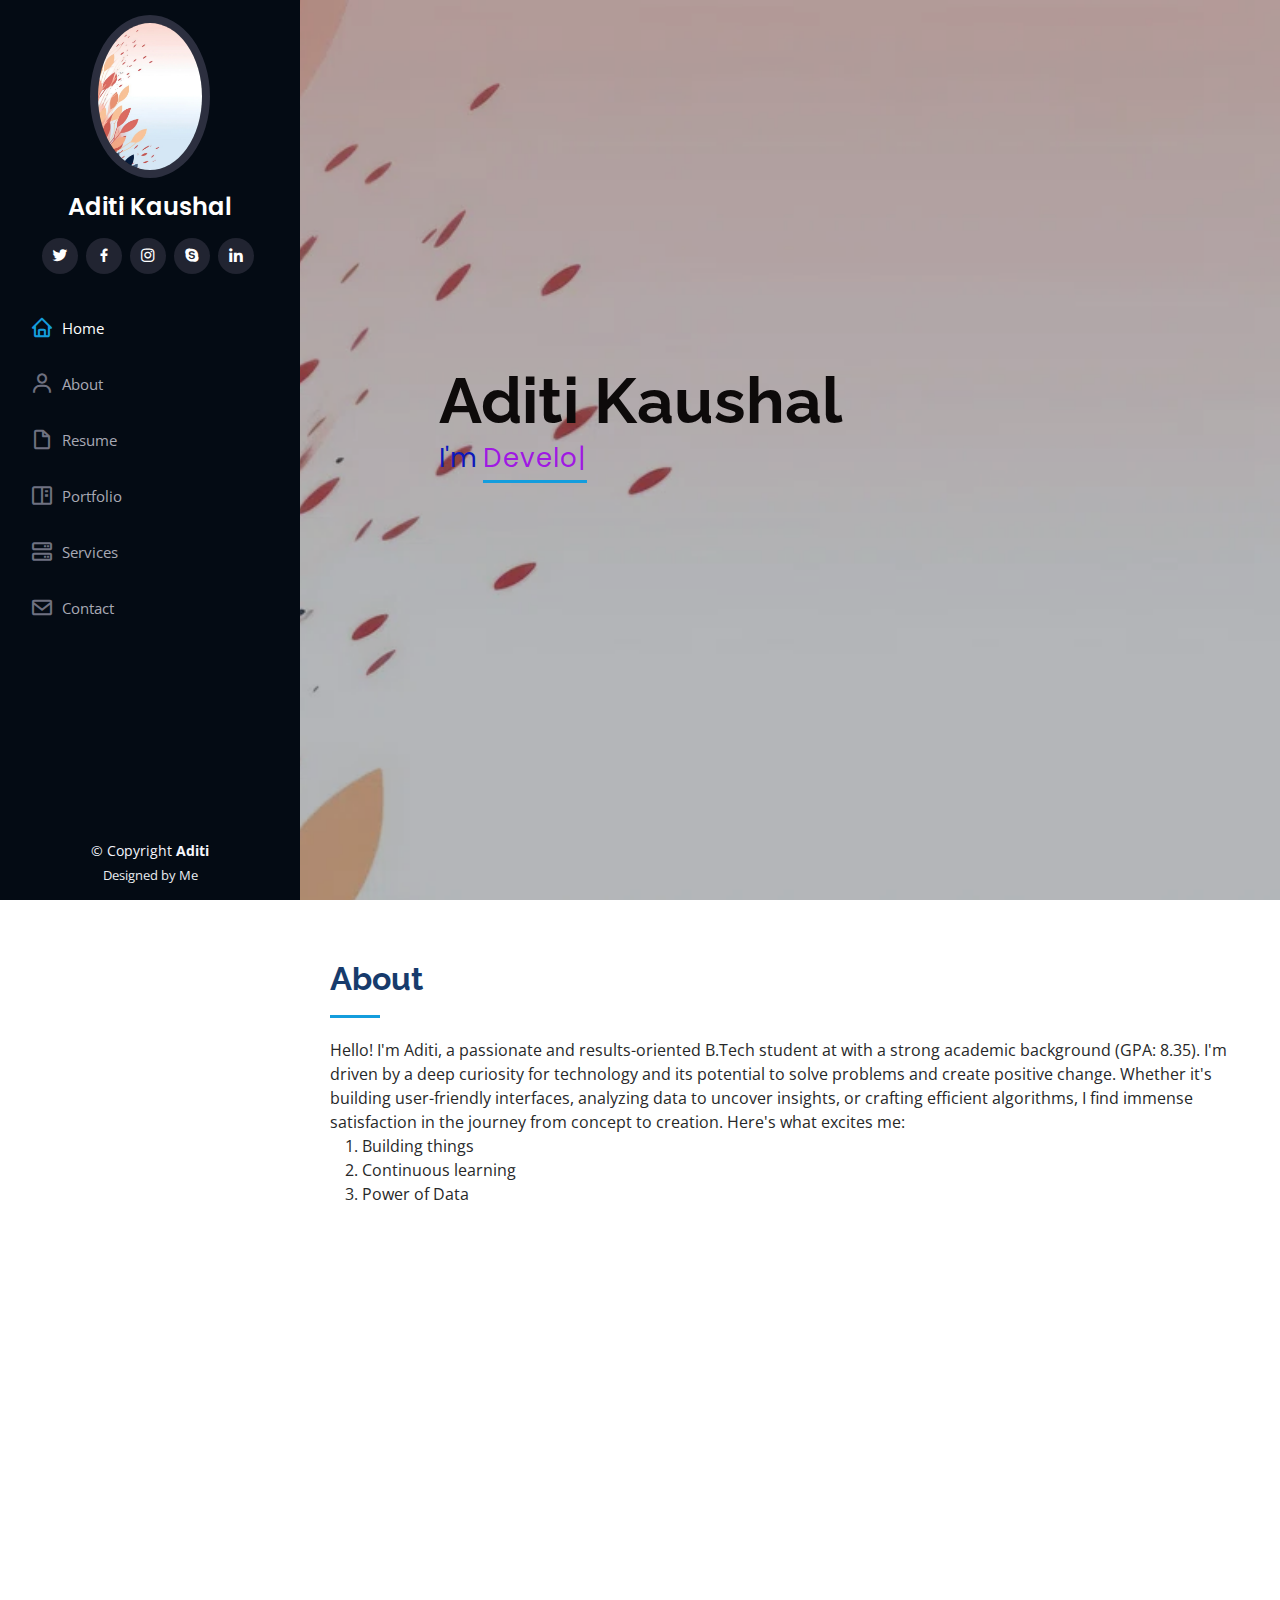
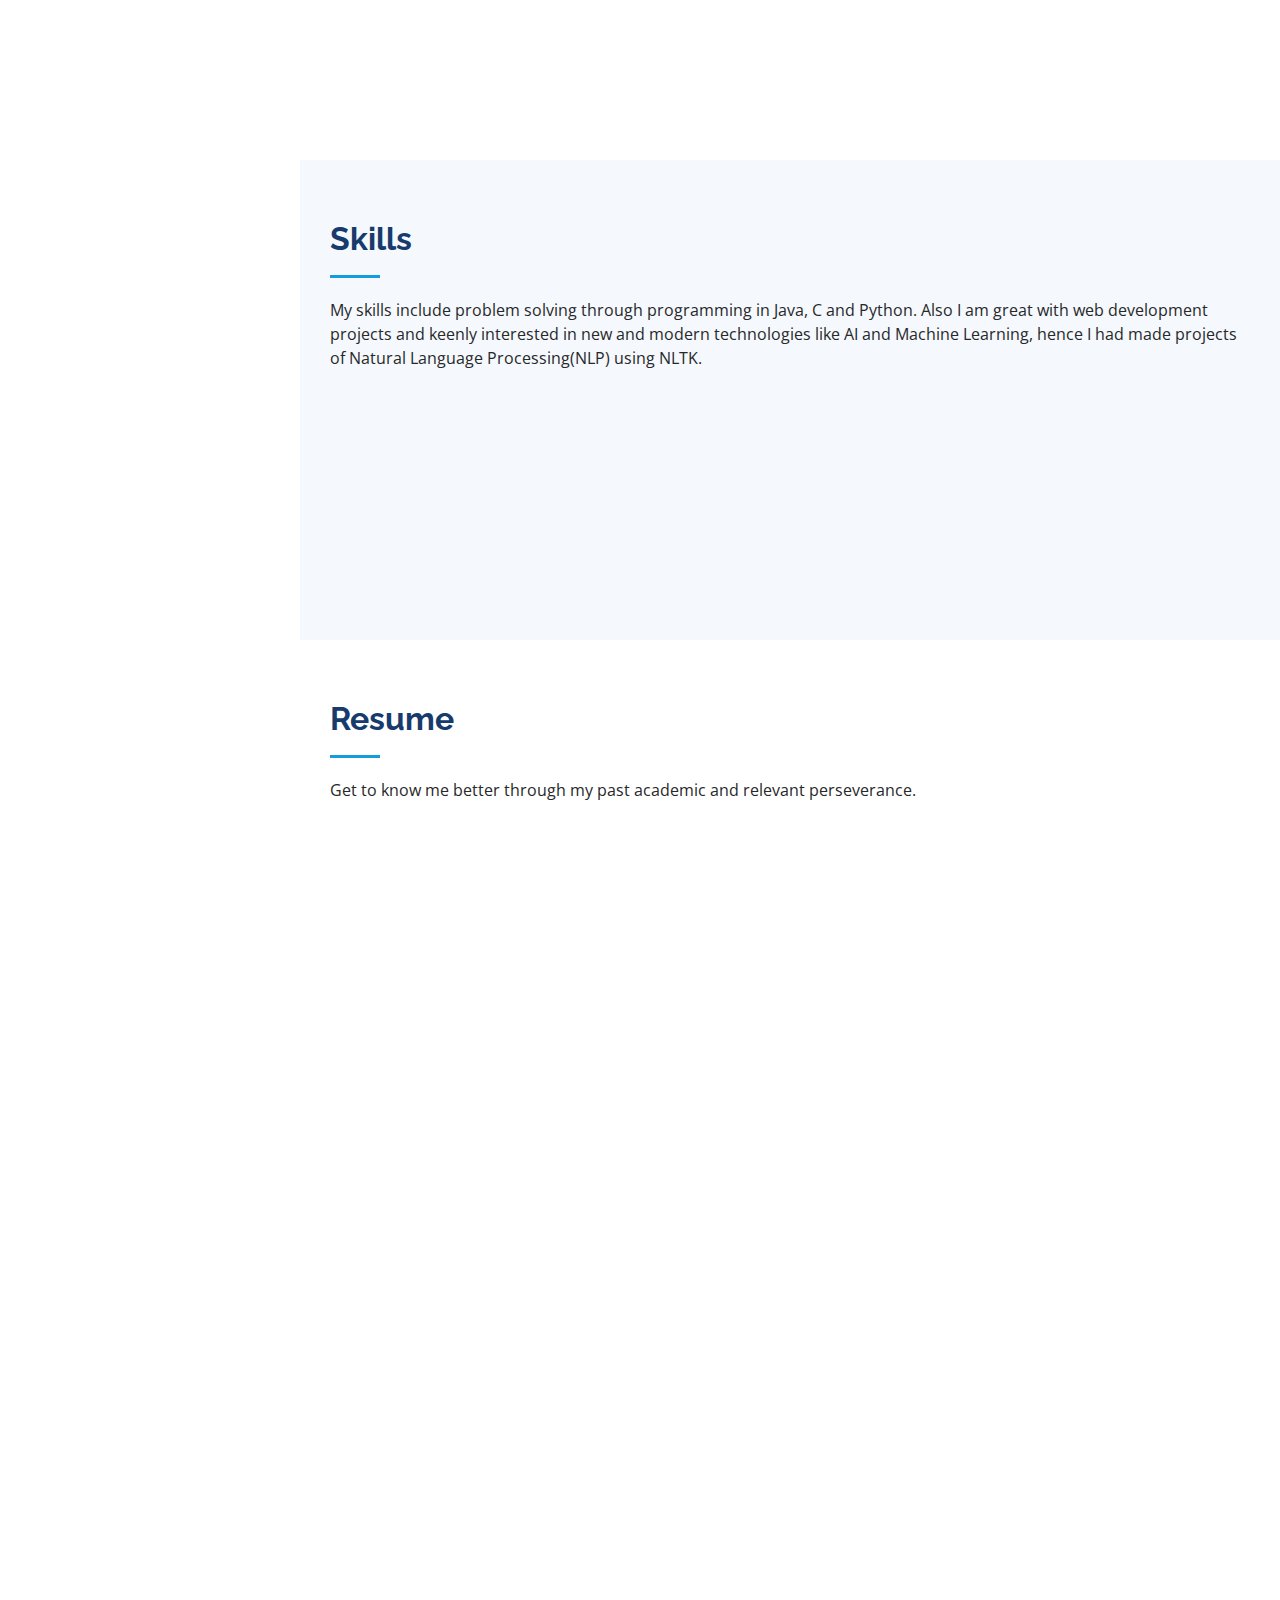
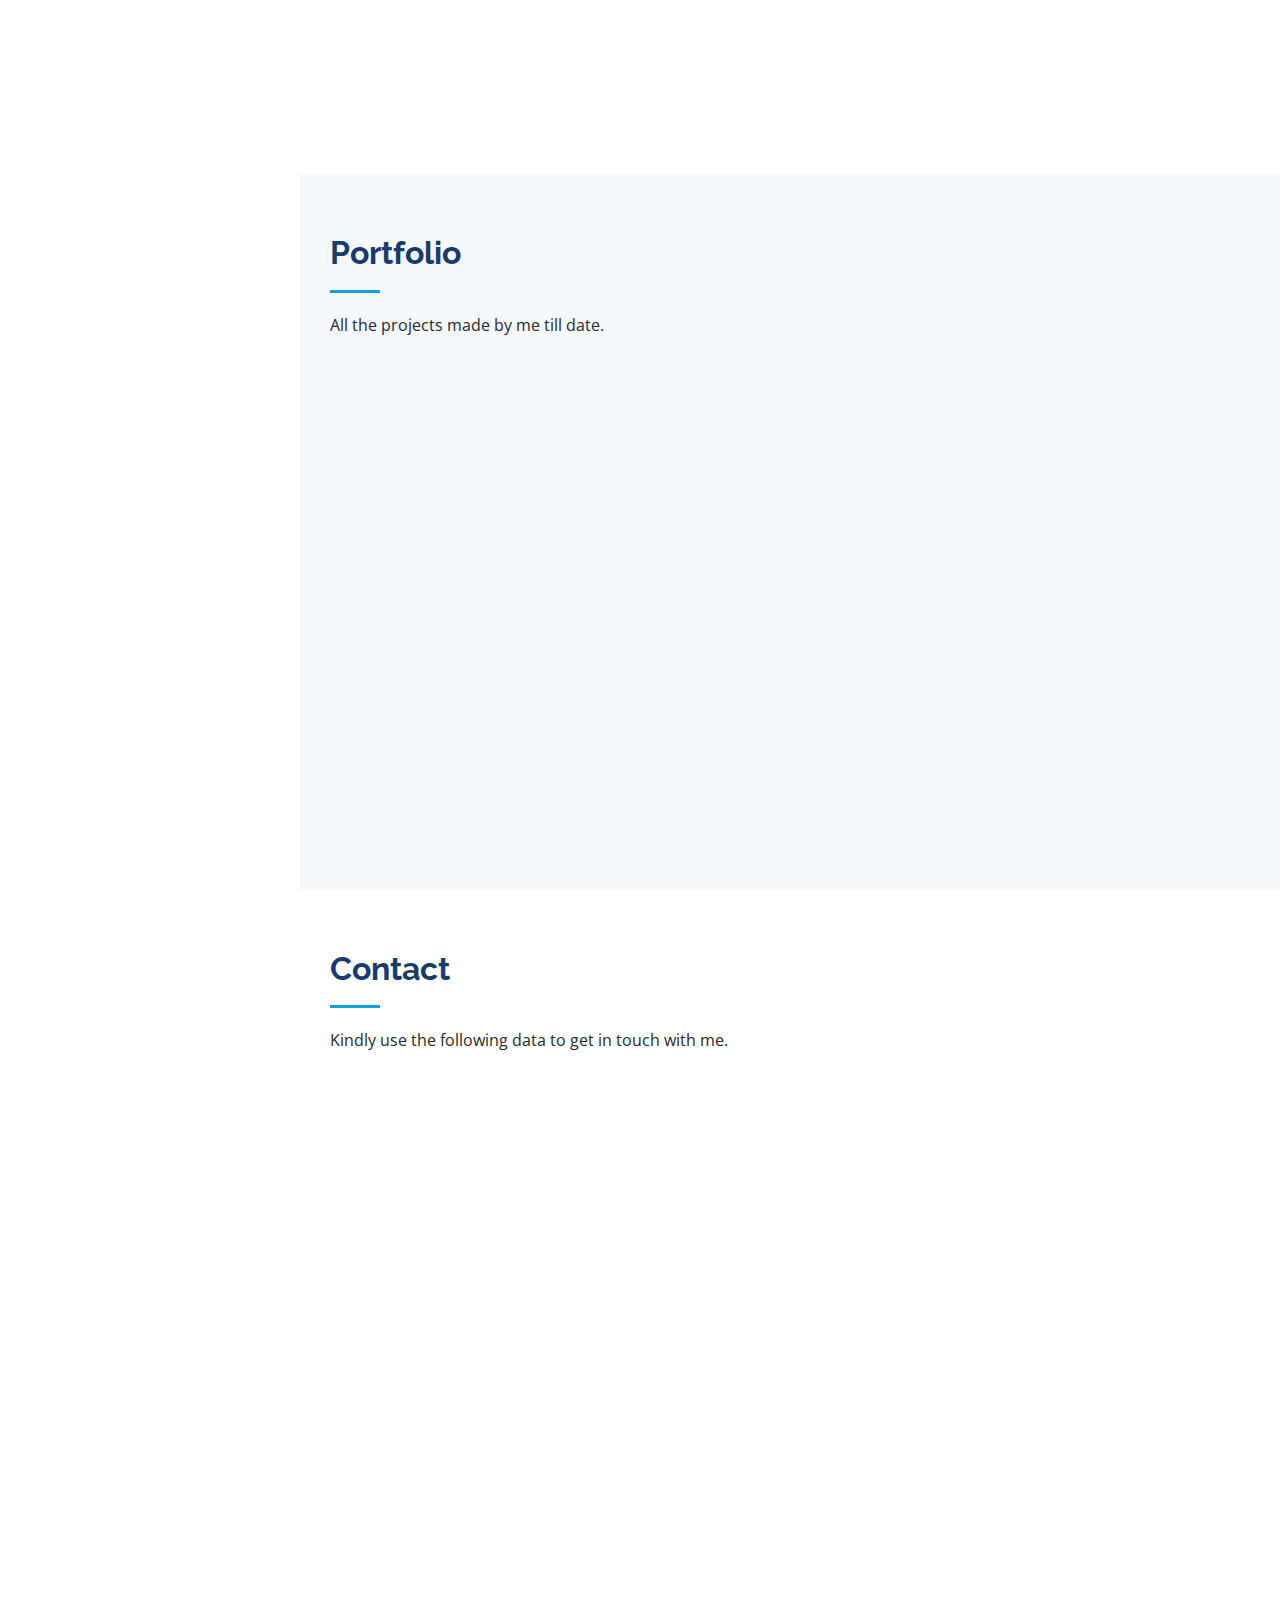
<file: index.html>
<!DOCTYPE html>
<html lang="en">

<head>
  <meta charset="utf-8">
  <meta content="width=device-width, initial-scale=1.0" name="viewport">

  <title>iPortfolio Bootstrap Template - Index</title>
  <meta content="" name="description">
  <meta content="" name="keywords">

  <!-- Favicons -->
  <link href="assets/img/favicon.png" rel="icon">
  <link href="assets/img/apple-touch-icon.png" rel="apple-touch-icon">

  <!-- Google Fonts -->
  <link href="https://fonts.googleapis.com/css?family=Open+Sans:300,300i,400,400i,600,600i,700,700i|Raleway:300,300i,400,400i,500,500i,600,600i,700,700i|Poppins:300,300i,400,400i,500,500i,600,600i,700,700i" rel="stylesheet">

  <!-- Vendor CSS Files -->
  <link href="assets/vendor/aos/aos.css" rel="stylesheet">
  <link href="assets/vendor/bootstrap/css/bootstrap.min.css" rel="stylesheet">
  <link href="assets/vendor/bootstrap-icons/bootstrap-icons.css" rel="stylesheet">
  <link href="assets/vendor/boxicons/css/boxicons.min.css" rel="stylesheet">
  <link href="assets/vendor/glightbox/css/glightbox.min.css" rel="stylesheet">
  <link href="assets/vendor/swiper/swiper-bundle.min.css" rel="stylesheet">

  <!-- Template Main CSS File -->
  <link href="assets/css/style.css" rel="stylesheet">

  
</head>

<body>

  <!-- ======= Mobile nav toggle button ======= -->
  <i class="bi bi-list mobile-nav-toggle d-xl-none"></i>

  <!-- ======= Header ======= -->
  <header id="header">
    <div class="d-flex flex-column">

      <div class="profile">
        <img src="assets/img/background.webp" alt="" class="img-fluid rounded-circle">
        <h1 class="text-light"><a href="index.html">Aditi Kaushal</a></h1>
        <div class="social-links mt-3 text-center">
          <a href="#" class="twitter"><i class="bx bxl-twitter"></i></a>
          <a href="#" class="facebook"><i class="bx bxl-facebook"></i></a>
          <a href="#" class="instagram"><i class="bx bxl-instagram"></i></a>
          <a href="#" class="google-plus"><i class="bx bxl-skype"></i></a>
          <a href="https://linkedin.com/aditi-kaushal" class="linkedin"><i class="bx bxl-linkedin"></i></a>
        </div>
      </div>

      <nav id="navbar" class="nav-menu navbar">
        <ul>
          <li><a href="#hero" class="nav-link scrollto active"><i class="bx bx-home"></i> <span>Home</span></a></li>
          <li><a href="#about" class="nav-link scrollto"><i class="bx bx-user"></i> <span>About</span></a></li>
          <li><a href="#resume" class="nav-link scrollto"><i class="bx bx-file-blank"></i> <span>Resume</span></a></li>
          <li><a href="#portfolio" class="nav-link scrollto"><i class="bx bx-book-content"></i> <span>Portfolio</span></a></li>
          <li><a href="#services" class="nav-link scrollto"><i class="bx bx-server"></i> <span>Services</span></a></li>
          <li><a href="#contact" class="nav-link scrollto"><i class="bx bx-envelope"></i> <span>Contact</span></a></li>
        </ul>
      </nav><!-- .nav-menu -->
    </div>
  </header><!-- End Header -->

  <!-- ======= Hero Section ======= -->
  <section id="hero" class="d-flex flex-column justify-content-center align-items-center">
    <div class="hero-container" data-aos="fade-in">
      <h1>Aditi Kaushal</h1>
      <p>I'm <span class="typed" data-typed-items="Developer, Designer, Freelancer, Content Writer"></span></p>
    </div>
  </section><!-- End Hero -->

  <main id="main">

    <!-- ======= About Section ======= -->
    <section id="about" class="about">
      <div class="container">

        <div class="section-title">
          <h2>About</h2>
          <p>Hello! I'm Aditi, a passionate and results-oriented B.Tech student at with a strong academic background (GPA: 8.35).

            I'm driven by a deep curiosity for technology and its potential to solve problems and create positive change. Whether it's building user-friendly interfaces, analyzing data to uncover insights, or crafting efficient algorithms, I find immense satisfaction in the journey from concept to creation.
            
            Here's what excites me:
            <ol>
              <li>Building things</li>
              <li>Continuous learning </li>
              <li>Power of Data</li>
            </ol>
            </p>
        </div>

        <div class="row">
          <div class="col-lg-4" data-aos="fade-right">
            
          </div>
          <div class="col-lg-8 pt-4 pt-lg-0 content" data-aos="fade-left">
            <h3>Software Developer.</h3>
            <p class="fst-italic">
              I am an enthusiatic student beamed with curiosity of learning more and more technologies everyday.
            </p>
            <div class="row">
              <div class="col-lg-6">
                <ul>
                  <li><i class="bi bi-chevron-right"></i> <strong>Birthday:</strong> <span>1 May 2002</span></li>
                  <li><i class="bi bi-chevron-right"></i> <strong>Github:</strong> <span>https://github.com/4DITI072</span></li>
                  <li><i class="bi bi-chevron-right"></i> <strong>Phone:</strong> <span>+91 8318910718</span></li>
                  <li><i class="bi bi-chevron-right"></i> <strong>City:</strong> <span>Noida, India</span></li>
                </ul>
              </div>
              <div class="col-lg-6">
                <ul>
                  <li><i class="bi bi-chevron-right"></i> <strong>Age:</strong> <span>22</span></li>
                  <li><i class="bi bi-chevron-right"></i> <strong>Degree:</strong> <span>Btech in CSE - Artificial Intelligence & Data Science</span></li>
                  <li><i class="bi bi-chevron-right"></i> <strong>Email:</strong> <span>aditikaushal06@gmail.com</span></li>
                  <li><i class="bi bi-chevron-right"></i> <strong>Freelance:</strong> <span>Available</span></li>
                </ul>
              </div>
            </div>
            <p>
              I have made many projects and almost each of them are deployed on GitHub, especially relating to web development. Some of those include : Spotify Clone, Github Explorer(REST API), Quizzit, Games, etc. Also I had created a sentiment analyser using Python and NLP, NLTK. My one of the oldest projects is a Quiz based on Java language, as Java being my first language.
            </p>
          </div>
        </div>

      </div>
    </section><!-- End About Section -->

    <!-- ======= Facts Section ======= 
    <section id="facts" class="facts">
      <div class="container">

        <div class="section-title">
          <h2>Facts</h2>
          <p>Magnam dolores commodi suscipit. Necessitatibus eius consequatur ex aliquid fuga eum quidem. Sit sint consectetur velit. Quisquam quos quisquam cupiditate. Et nemo qui impedit suscipit alias ea. Quia fugiat sit in iste officiis commodi quidem hic quas.</p>
        </div>

        <div class="row no-gutters">

          <div class="col-lg-3 col-md-6 d-md-flex align-items-md-stretch" data-aos="fade-up">
            <div class="count-box">
              <i class="bi bi-emoji-smile"></i>
              <span data-purecounter-start="0" data-purecounter-end="232" data-purecounter-duration="1" class="purecounter"></span>
              <p><strong>Happy Clients</strong> consequuntur quae</p>
            </div>
          </div>

          <div class="col-lg-3 col-md-6 d-md-flex align-items-md-stretch" data-aos="fade-up" data-aos-delay="100">
            <div class="count-box">
              <i class="bi bi-journal-richtext"></i>
              <span data-purecounter-start="0" data-purecounter-end="521" data-purecounter-duration="1" class="purecounter"></span>
              <p><strong>Projects</strong> adipisci atque cum quia aut</p>
            </div>
          </div>

          <div class="col-lg-3 col-md-6 d-md-flex align-items-md-stretch" data-aos="fade-up" data-aos-delay="200">
            <div class="count-box">
              <i class="bi bi-headset"></i>
              <span data-purecounter-start="0" data-purecounter-end="1453" data-purecounter-duration="1" class="purecounter"></span>
              <p><strong>Hours Of Support</strong> aut commodi quaerat</p>
            </div>
          </div>

          <div class="col-lg-3 col-md-6 d-md-flex align-items-md-stretch" data-aos="fade-up" data-aos-delay="300">
            <div class="count-box">
              <i class="bi bi-people"></i>
              <span data-purecounter-start="0" data-purecounter-end="32" data-purecounter-duration="1" class="purecounter"></span>
              <p><strong>Hard Workers</strong> rerum asperiores dolor</p>
            </div>
          </div>

        </div>

      </div>
    </section> End Facts Section
  -->

    <!-- ======= Skills Section ======= -->
    <section id="skills" class="skills section-bg">
      <div class="container">

        <div class="section-title">
          <h2>Skills</h2>
          <p>My skills include problem solving through programming in Java, C and Python. Also I am great with web development projects and keenly interested in new and modern technologies like AI and Machine Learning, hence I had made projects of Natural Language Processing(NLP) using NLTK.</p>
        </div>

        <div class="row skills-content">

          <div class="col-lg-6" data-aos="fade-up">

            <div class="progress">
              <span class="skill">HTML <i class="val">100%</i></span>
              <div class="progress-bar-wrap">
                <div class="progress-bar" role="progressbar" aria-valuenow="100" aria-valuemin="0" aria-valuemax="100"></div>
              </div>
            </div>

            <div class="progress">
              <span class="skill">CSS <i class="val">90%</i></span>
              <div class="progress-bar-wrap">
                <div class="progress-bar" role="progressbar" aria-valuenow="90" aria-valuemin="0" aria-valuemax="100"></div>
              </div>
            </div>

            <div class="progress">
              <span class="skill">Python <i class="val">75%</i></span>
              <div class="progress-bar-wrap">
                <div class="progress-bar" role="progressbar" aria-valuenow="75" aria-valuemin="0" aria-valuemax="100"></div>
              </div>
            </div>

          </div>

          <div class="col-lg-6" data-aos="fade-up" data-aos-delay="100">

            <div class="progress">
              <span class="skill">Java <i class="val">80%</i></span>
              <div class="progress-bar-wrap">
                <div class="progress-bar" role="progressbar" aria-valuenow="80" aria-valuemin="0" aria-valuemax="100"></div>
              </div>
            </div>

            <div class="progress">
              <span class="skill">C <i class="val">90%</i></span>
              <div class="progress-bar-wrap">
                <div class="progress-bar" role="progressbar" aria-valuenow="90" aria-valuemin="0" aria-valuemax="100"></div>
              </div>
            </div>

            <div class="progress">
              <span class="skill">JavaScript <i class="val">55%</i></span>
              <div class="progress-bar-wrap">
                <div class="progress-bar" role="progressbar" aria-valuenow="55" aria-valuemin="0" aria-valuemax="100"></div>
              </div>
            </div>

          </div>

        </div>

      </div>
    </section><!-- End Skills Section -->

    <!-- ======= Resume Section ======= -->
    <section id="resume" class="resume">
      <div class="container">

        <div class="section-title">
          <h2>Resume</h2>
          <p>Get to know me better through my past academic and relevant perseverance.</p>
        </div>

        <div class="row">
          <div class="col-lg-6" data-aos="fade-up">
            <h3 class="resume-title">Sumary</h3>
            <div class="resume-item pb-0">
              <h4>Aditi Kaushal</h4>
              <p><em>Innovative and deadline-driven Developer, designing and developing user-centered softwares from initial concept to final, polished deliverable.</em></p>
              <ul>
                <li>Noida, Uttar Pradesh, India</li>
                <li>+91 8318910718</li>
                <li>aditikaushal06@gmail.com</li>
              </ul>
            </div>

            <h3 class="resume-title">Education</h3>
            <div class="resume-item">
              <h4>Bachelor of Technology</h4>
              <h5>2021 - 2025</h5>
              <p><em>Galgotias College of Engineering and Technology </em></p>
              <p>Currently I am in my pre-final year of Btech in CSE-Artificial Intellingence and Data Science, with an aggregate of 8.48 untill 5th semester.</p>
            </div>
            <div class="resume-item">
              <h4>Class 12th - ISC Board</h4>
              <h5>2019 - 2020</h5>
              <p><em>St. Dominic Savio English Medium School.</em></p>
              <p>From Maths Stream, with 88.2 percentage.</p>
            </div>
            <div class="resume-item">
              <h4>Class 10th - ICSE Board</h4>
              <h5>2017 - 2018</h5>
              <p><em>St. Dominic Savio English Medium School.</em></p>
              <p>With an excellent performance of 91.67 percentage.</p>
            </div>
          </div>

          <!--
          <div class="col-lg-6" data-aos="fade-up" data-aos-delay="100">
            <h3 class="resume-title">Professional Experience</h3>
            <div class="resume-item">
              <h4>Senior graphic design specialist</h4>
              <h5>2019 - Present</h5>
              <p><em>Experion, New York, NY </em></p>
              <ul>
                <li>Lead in the design, development, and implementation of the graphic, layout, and production communication materials</li>
                <li>Delegate tasks to the 7 members of the design team and provide counsel on all aspects of the project. </li>
                <li>Supervise the assessment of all graphic materials in order to ensure quality and accuracy of the design</li>
                <li>Oversee the efficient use of production project budgets ranging from $2,000 - $25,000</li>
              </ul>
            </div>
            <div class="resume-item">
              <h4>Graphic design specialist</h4>
              <h5>2017 - 2018</h5>
              <p><em>Stepping Stone Advertising, New York, NY</em></p>
              <ul>
                <li>Developed numerous marketing programs (logos, brochures,infographics, presentations, and advertisements).</li>
                <li>Managed up to 5 projects or tasks at a given time while under pressure</li>
                <li>Recommended and consulted with clients on the most appropriate graphic design</li>
                <li>Created 4+ design presentations and proposals a month for clients and account managers</li>
              </ul>
            </div>
          </div>
        -->
        </div>

      </div>
    </section><!-- End Resume Section -->

    <!-- ======= Portfolio Section ======= -->
    <section id="portfolio" class="portfolio section-bg">
      <div class="container">

        <div class="section-title">
          <h2>Portfolio</h2>
          <p>All the projects made by me till date.</p>
        </div>

        <div class="row" data-aos="fade-up">
          <div class="col-lg-12 d-flex justify-content-center">
            <ul id="portfolio-flters">
              <li data-filter="*" class="filter-active">All</li>
              <li data-filter=".filter-app">Web Dev</li>
              <li data-filter=".filter-card">Python and Java</li>
              <li data-filter=".filter-web">App - iOS</li>
            </ul>
          </div>
        </div>

        <div class="row portfolio-container" data-aos="fade-up" data-aos-delay="100">

          <div class="col-lg-4 col-md-6 portfolio-item filter-app">
            <div class="portfolio-wrap">
              <img src="assets/img/Screenshot (13).png" class="img-fluid" alt="">
              <div class="portfolio-links">
                <a href="assets/img/Screenshot (11).png" data-gallery="portfolioGallery" class="portfolio-lightbox" title="App 1"><i class="bx bx-plus"></i></a>
                <a href="portfolio-details.html" title="More Details"><i class="bx bx-link"></i></a>
              </div>
            </div>
          </div>

          <div class="col-lg-4 col-md-6 portfolio-item filter-web">
            <div class="portfolio-wrap">
              <img src="assets/img/Screenshot (12).png" class="img-fluid" alt="">
              <div class="portfolio-links">
                <a href="assets/img/Screenshot (9).png" data-gallery="portfolioGallery" class="portfolio-lightbox" title="Web 3"><i class="bx bx-plus"></i></a>
                <a href="portfolio-details.html" title="More Details"><i class="bx bx-link"></i></a>
              </div>
            </div>
          </div>

          <div class="col-lg-4 col-md-6 portfolio-item filter-app">
            <div class="portfolio-wrap">
              <img src="assets/img/Screenshot (11).png" class="img-fluid" alt="">
              <div class="portfolio-links">
                <a href="assets/img/Screenshot (9).png" data-gallery="portfolioGallery" class="portfolio-lightbox" title="App 2"><i class="bx bx-plus"></i></a>
                <a href="portfolio-details.html" title="More Details"><i class="bx bx-link"></i></a>
              </div>
            </div>
          </div>

          

          <div class="col-lg-4 col-md-6 portfolio-item filter-card">
            <div class="portfolio-wrap">
              <img src="assets/img/Screenshot (9).png" class="img-fluid" alt="">
              <div class="portfolio-links">
                <a href="assets/img/Screenshot (9).png" data-gallery="portfolioGallery" class="portfolio-lightbox" title="Card 1"><i class="bx bx-plus"></i></a>
                <a href="portfolio-details.html" title="More Details"><i class="bx bx-link"></i></a>
              </div>
            </div>
          </div>

        </div>

      </div>
    </section><!-- End Portfolio Section -->
<!--
     ======= Services Section =======
    <section id="services" class="services">
      <div class="container">

        <div class="section-title">
          <h2>Services</h2>
          <p>Magnam dolores commodi suscipit. Necessitatibus eius consequatur ex aliquid fuga eum quidem. Sit sint consectetur velit. Quisquam quos quisquam cupiditate. Et nemo qui impedit suscipit alias ea. Quia fugiat sit in iste officiis commodi quidem hic quas.</p>
        </div>

        <div class="row">
          <div class="col-lg-4 col-md-6 icon-box" data-aos="fade-up">
            <div class="icon"><i class="bi bi-briefcase"></i></div>
            <h4 class="title"><a href="">Lorem Ipsum</a></h4>
            <p class="description">Voluptatum deleniti atque corrupti quos dolores et quas molestias excepturi sint occaecati cupiditate non provident</p>
          </div>
          <div class="col-lg-4 col-md-6 icon-box" data-aos="fade-up" data-aos-delay="100">
            <div class="icon"><i class="bi bi-card-checklist"></i></div>
            <h4 class="title"><a href="">Dolor Sitema</a></h4>
            <p class="description">Minim veniam, quis nostrud exercitation ullamco laboris nisi ut aliquip ex ea commodo consequat tarad limino ata</p>
          </div>
          <div class="col-lg-4 col-md-6 icon-box" data-aos="fade-up" data-aos-delay="200">
            <div class="icon"><i class="bi bi-bar-chart"></i></div>
            <h4 class="title"><a href="">Sed ut perspiciatis</a></h4>
            <p class="description">Duis aute irure dolor in reprehenderit in voluptate velit esse cillum dolore eu fugiat nulla pariatur</p>
          </div>
          <div class="col-lg-4 col-md-6 icon-box" data-aos="fade-up" data-aos-delay="300">
            <div class="icon"><i class="bi bi-binoculars"></i></div>
            <h4 class="title"><a href="">Magni Dolores</a></h4>
            <p class="description">Excepteur sint occaecat cupidatat non proident, sunt in culpa qui officia deserunt mollit anim id est laborum</p>
          </div>
          <div class="col-lg-4 col-md-6 icon-box" data-aos="fade-up" data-aos-delay="400">
            <div class="icon"><i class="bi bi-brightness-high"></i></div>
            <h4 class="title"><a href="">Nemo Enim</a></h4>
            <p class="description">At vero eos et accusamus et iusto odio dignissimos ducimus qui blanditiis praesentium voluptatum deleniti atque</p>
          </div>
          <div class="col-lg-4 col-md-6 icon-box" data-aos="fade-up" data-aos-delay="500">
            <div class="icon"><i class="bi bi-calendar4-week"></i></div>
            <h4 class="title"><a href="">Eiusmod Tempor</a></h4>
            <p class="description">Et harum quidem rerum facilis est et expedita distinctio. Nam libero tempore, cum soluta nobis est eligendi</p>
          </div>
        </div>

      </div>
    </section>End Services Section

     ======= Testimonials Section ======= 
    <section id="testimonials" class="testimonials section-bg">
      <div class="container">

        <div class="section-title">
          <h2>Testimonials</h2>
          <p>Magnam dolores commodi suscipit. Necessitatibus eius consequatur ex aliquid fuga eum quidem. Sit sint consectetur velit. Quisquam quos quisquam cupiditate. Et nemo qui impedit suscipit alias ea. Quia fugiat sit in iste officiis commodi quidem hic quas.</p>
        </div>

        <div class="testimonials-slider swiper" data-aos="fade-up" data-aos-delay="100">
          <div class="swiper-wrapper">

            <div class="swiper-slide">
              <div class="testimonial-item" data-aos="fade-up">
                <p>
                  <i class="bx bxs-quote-alt-left quote-icon-left"></i>
                  Proin iaculis purus consequat sem cure digni ssim donec porttitora entum suscipit rhoncus. Accusantium quam, ultricies eget id, aliquam eget nibh et. Maecen aliquam, risus at semper.
                  <i class="bx bxs-quote-alt-right quote-icon-right"></i>
                </p>
                <img src="assets/img/testimonials/testimonials-1.jpg" class="testimonial-img" alt="">
                <h3>Saul Goodman</h3>
                <h4>Ceo &amp; Founder</h4>
              </div>
            </div>End testimonial item

            <div class="swiper-slide">
              <div class="testimonial-item" data-aos="fade-up" data-aos-delay="100">
                <p>
                  <i class="bx bxs-quote-alt-left quote-icon-left"></i>
                  Export tempor illum tamen malis malis eram quae irure esse labore quem cillum quid cillum eram malis quorum velit fore eram velit sunt aliqua noster fugiat irure amet legam anim culpa.
                  <i class="bx bxs-quote-alt-right quote-icon-right"></i>
                </p>
                <img src="assets/img/testimonials/testimonials-2.jpg" class="testimonial-img" alt="">
                <h3>Sara Wilsson</h3>
                <h4>Designer</h4>
              </div>
            </div> End testimonial item 

            <div class="swiper-slide">
              <div class="testimonial-item" data-aos="fade-up" data-aos-delay="200">
                <p>
                  <i class="bx bxs-quote-alt-left quote-icon-left"></i>
                  Enim nisi quem export duis labore cillum quae magna enim sint quorum nulla quem veniam duis minim tempor labore quem eram duis noster aute amet eram fore quis sint minim.
                  <i class="bx bxs-quote-alt-right quote-icon-right"></i>
                </p>
                <img src="assets/img/testimonials/testimonials-3.jpg" class="testimonial-img" alt="">
                <h3>Jena Karlis</h3>
                <h4>Store Owner</h4>
              </div>
            </div>End testimonial item 

            <div class="swiper-slide">
              <div class="testimonial-item" data-aos="fade-up" data-aos-delay="300">
                <p>
                  <i class="bx bxs-quote-alt-left quote-icon-left"></i>
                  Fugiat enim eram quae cillum dolore dolor amet nulla culpa multos export minim fugiat minim velit minim dolor enim duis veniam ipsum anim magna sunt elit fore quem dolore labore illum veniam.
                  <i class="bx bxs-quote-alt-right quote-icon-right"></i>
                </p>
                <img src="assets/img/testimonials/testimonials-4.jpg" class="testimonial-img" alt="">
                <h3>Matt Brandon</h3>
                <h4>Freelancer</h4>
              </div>
            </div>End testimonial item 

            <div class="swiper-slide">
              <div class="testimonial-item" data-aos="fade-up" data-aos-delay="400">
                <p>
                  <i class="bx bxs-quote-alt-left quote-icon-left"></i>
                  Quis quorum aliqua sint quem legam fore sunt eram irure aliqua veniam tempor noster veniam enim culpa labore duis sunt culpa nulla illum cillum fugiat legam esse veniam culpa fore nisi cillum quid.
                  <i class="bx bxs-quote-alt-right quote-icon-right"></i>
                </p>
                <img src="assets/img/testimonials/testimonials-5.jpg" class="testimonial-img" alt="">
                <h3>John Larson</h3>
                <h4>Entrepreneur</h4>
              </div>
            </div> End testimonial item 

          </div>
          <div class="swiper-pagination"></div>
        </div>

      </div>
    </section> End Testimonials Section

  -->

    <!-- ======= Contact Section ======= -->
    <section id="contact" class="contact">
      <div class="container">

        <div class="section-title">
          <h2>Contact</h2>
          <p>Kindly use the following data to get in touch with me.</p>
        </div>

        <div class="row" data-aos="fade-in">

          <div class="col-lg-5 d-flex align-items-stretch">
            <div class="info">
              <div class="address">
                <i class="bi bi-geo-alt"></i>
                <h4>Location:</h4>
                <p>Greater Noida, UP, India.</p>
              </div>

              <div class="email">
                <i class="bi bi-envelope"></i>
                <h4>Email:</h4>
                <p>aditikaushal06@gmail.com</p>
              </div>

              <div class="phone">
                <i class="bi bi-phone"></i>
                <h4>Call:</h4>
                <p>+91 8318910718</p>
              </div>

             <!-- <iframe src="https://www.google.com/maps/embed?pb=!1m14!1m8!1m3!1d12097.433213460943!2d-74.0062269!3d40.7101282!3m2!1i1024!2i768!4f13.1!3m3!1m2!1s0x0%3A0xb89d1fe6bc499443!2sDowntown+Conference+Center!5e0!3m2!1smk!2sbg!4v1539943755621" frameborder="0" style="border:0; width: 100%; height: 290px;" allowfullscreen></iframe> -->
            </div>

          </div>

          <div class="col-lg-7 mt-5 mt-lg-0 d-flex align-items-stretch">
            <form action="forms/contact.php" method="post" role="form" class="php-email-form">
              <div class="row">
                <div class="form-group col-md-6">
                  <label for="name">Your Name</label>
                  <input type="text" name="name" class="form-control" id="name" required>
                </div>
                <div class="form-group col-md-6">
                  <label for="name">Your Email</label>
                  <input type="email" class="form-control" name="email" id="email" required>
                </div>
              </div>
              <div class="form-group">
                <label for="name">Subject</label>
                <input type="text" class="form-control" name="subject" id="subject" required>
              </div>
              <div class="form-group">
                <label for="name">Message</label>
                <textarea class="form-control" name="message" rows="10" required></textarea>
              </div>
              <div class="my-3">
                <div class="loading">Loading</div>
                <div class="error-message"></div>
                <div class="sent-message">Your message has been sent. Thank you!</div>
              </div>
              <div class="text-center"><button type="submit">Send Message</button></div>
            </form>
          </div>

        </div>

      </div>
    </section><!-- End Contact Section -->

  </main><!-- End #main -->

  <!-- ======= Footer ======= -->
  <footer id="footer">
    <div class="container">
      <div class="copyright">
        &copy; Copyright <strong><span>Aditi</span></strong>
      </div>
      <div class="credits">
        <!-- All the links in the footer should remain intact. -->
        <!-- You can delete the links only if you purchased the pro version. -->
        <!-- Licensing information: https://bootstrapmade.com/license/ -->
        <!-- Purchase the pro version with working PHP/AJAX contact form: https://bootstrapmade.com/iportfolio-bootstrap-portfolio-websites-template/ -->
        Designed by Me 
      </div>
    </div>
  </footer><!-- End  Footer -->

  <a href="#" class="back-to-top d-flex align-items-center justify-content-center"><i class="bi bi-arrow-up-short"></i></a>

  <!-- Vendor JS Files -->
  <script src="assets/vendor/purecounter/purecounter_vanilla.js"></script>
  <script src="assets/vendor/aos/aos.js"></script>
  <script src="assets/vendor/bootstrap/js/bootstrap.bundle.min.js"></script>
  <script src="assets/vendor/glightbox/js/glightbox.min.js"></script>
  <script src="assets/vendor/isotope-layout/isotope.pkgd.min.js"></script>
  <script src="assets/vendor/swiper/swiper-bundle.min.js"></script>
  <script src="assets/vendor/typed.js/typed.umd.js"></script>
  <script src="assets/vendor/waypoints/noframework.waypoints.js"></script>
  <script src="assets/vendor/php-email-form/validate.js"></script>

  <!-- Template Main JS File -->
  <script src="assets/js/main.js"></script>

</body>

</html>
</file>
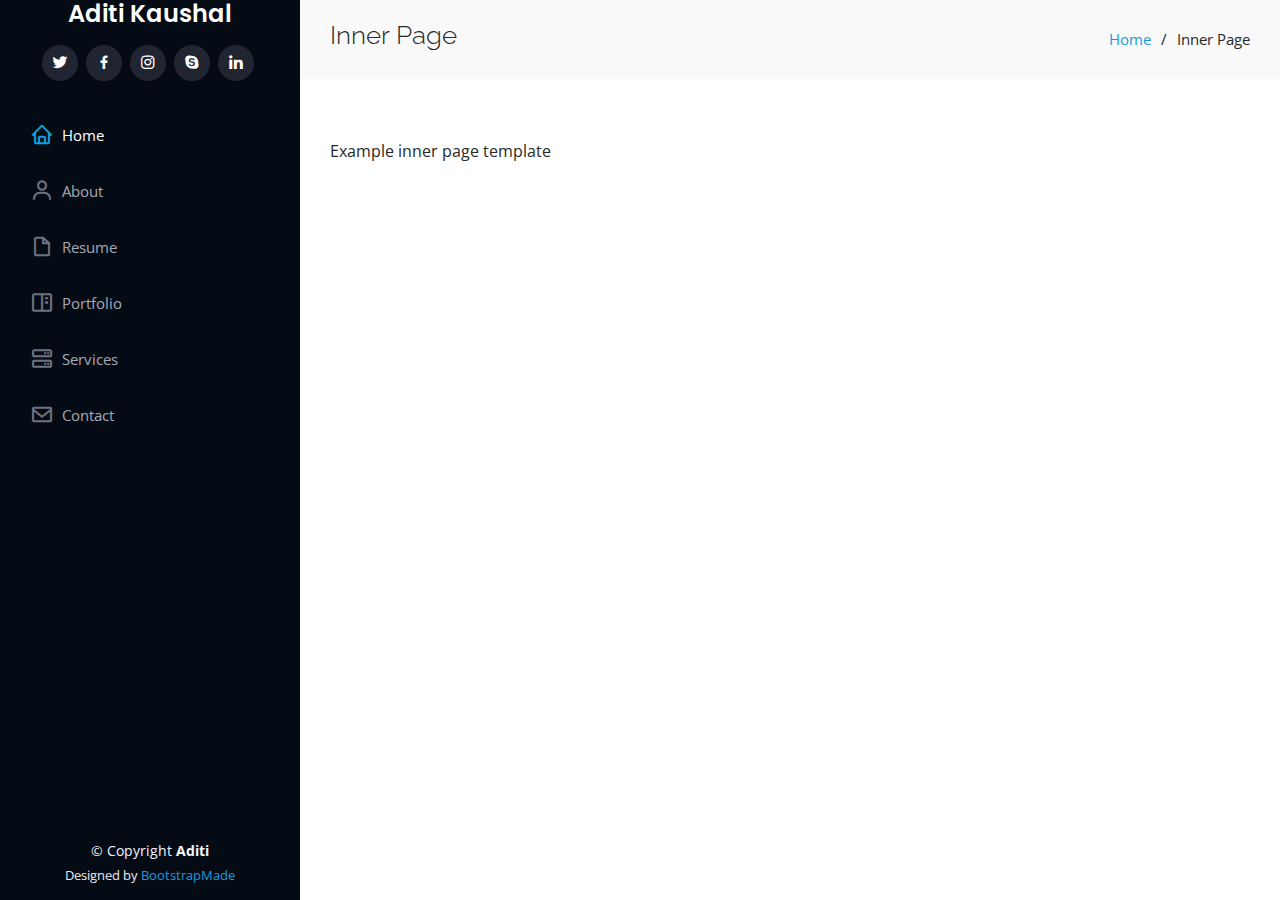
<file: inner-page.html>
<!DOCTYPE html>
<html lang="en">

<head>
  <meta charset="utf-8">
  <meta content="width=device-width, initial-scale=1.0" name="viewport">

  <title>Inner Page - iPortfolio Bootstrap Template</title>
  <meta content="" name="description">
  <meta content="" name="keywords">

  <!-- Favicons -->
  <link href="assets/img/favicon.png" rel="icon">
  <link href="assets/img/apple-touch-icon.png" rel="apple-touch-icon">

  <!-- Google Fonts -->
  <link href="https://fonts.googleapis.com/css?family=Open+Sans:300,300i,400,400i,600,600i,700,700i|Raleway:300,300i,400,400i,500,500i,600,600i,700,700i|Poppins:300,300i,400,400i,500,500i,600,600i,700,700i" rel="stylesheet">

  <!-- Vendor CSS Files -->
  <link href="assets/vendor/aos/aos.css" rel="stylesheet">
  <link href="assets/vendor/bootstrap/css/bootstrap.min.css" rel="stylesheet">
  <link href="assets/vendor/bootstrap-icons/bootstrap-icons.css" rel="stylesheet">
  <link href="assets/vendor/boxicons/css/boxicons.min.css" rel="stylesheet">
  <link href="assets/vendor/glightbox/css/glightbox.min.css" rel="stylesheet">
  <link href="assets/vendor/swiper/swiper-bundle.min.css" rel="stylesheet">

  <!-- Template Main CSS File -->
  <link href="assets/css/style.css" rel="stylesheet">

  <!-- =======================================================
  * Template Name: iPortfolio
  * Template URL: https://bootstrapmade.com/iportfolio-bootstrap-portfolio-websites-template/
  * Updated: Mar 17 2024 with Bootstrap v5.3.3
  * Author: BootstrapMade.com
  * License: https://bootstrapmade.com/license/
  ======================================================== -->
</head>

<body>

  <!-- ======= Mobile nav toggle button ======= -->
  <i class="bi bi-list mobile-nav-toggle d-xl-none"></i>

  <!-- ======= Header ======= -->
  <header id="header">
    <div class="d-flex flex-column">

      <div class="profile">
        
        <h1 class="text-light"><a href="index.html">Aditi Kaushal</a></h1>
        <div class="social-links mt-3 text-center">
          <a href="#" class="twitter"><i class="bx bxl-twitter"></i></a>
          <a href="#" class="facebook"><i class="bx bxl-facebook"></i></a>
          <a href="#" class="instagram"><i class="bx bxl-instagram"></i></a>
          <a href="#" class="google-plus"><i class="bx bxl-skype"></i></a>
          <a href="#" class="linkedin"><i class="bx bxl-linkedin"></i></a>
        </div>
      </div>

      <nav id="navbar" class="nav-menu navbar">
        <ul>
          <li><a href="#hero" class="nav-link scrollto active"><i class="bx bx-home"></i> <span>Home</span></a></li>
          <li><a href="#about" class="nav-link scrollto"><i class="bx bx-user"></i> <span>About</span></a></li>
          <li><a href="#resume" class="nav-link scrollto"><i class="bx bx-file-blank"></i> <span>Resume</span></a></li>
          <li><a href="#portfolio" class="nav-link scrollto"><i class="bx bx-book-content"></i> <span>Portfolio</span></a></li>
          <li><a href="#services" class="nav-link scrollto"><i class="bx bx-server"></i> <span>Services</span></a></li>
          <li><a href="#contact" class="nav-link scrollto"><i class="bx bx-envelope"></i> <span>Contact</span></a></li>
        </ul>
      </nav><!-- .nav-menu -->
    </div>
  </header><!-- End Header -->

  <main id="main">

    <!-- ======= Breadcrumbs ======= -->
    <section class="breadcrumbs">
      <div class="container">

        <div class="d-flex justify-content-between align-items-center">
          <h2>Inner Page</h2>
          <ol>
            <li><a href="index.html">Home</a></li>
            <li>Inner Page</li>
          </ol>
        </div>

      </div>
    </section><!-- End Breadcrumbs -->

    <section class="inner-page">
      <div class="container">
        <p>
          Example inner page template
        </p>
      </div>
    </section>

  </main><!-- End #main -->

  <!-- ======= Footer ======= -->
  <footer id="footer">
    <div class="container">
      <div class="copyright">
        &copy; Copyright <strong><span>Aditi</span></strong>
      </div>
      <div class="credits">
        <!-- All the links in the footer should remain intact. -->
        <!-- You can delete the links only if you purchased the pro version. -->
        <!-- Licensing information: https://bootstrapmade.com/license/ -->
        <!-- Purchase the pro version with working PHP/AJAX contact form: https://bootstrapmade.com/iportfolio-bootstrap-portfolio-websites-template/ -->
        Designed by <a href="https://bootstrapmade.com/">BootstrapMade</a>
      </div>
    </div>
  </footer><!-- End  Footer -->

  <a href="#" class="back-to-top d-flex align-items-center justify-content-center"><i class="bi bi-arrow-up-short"></i></a>

  <!-- Vendor JS Files -->
  <script src="assets/vendor/purecounter/purecounter_vanilla.js"></script>
  <script src="assets/vendor/aos/aos.js"></script>
  <script src="assets/vendor/bootstrap/js/bootstrap.bundle.min.js"></script>
  <script src="assets/vendor/glightbox/js/glightbox.min.js"></script>
  <script src="assets/vendor/isotope-layout/isotope.pkgd.min.js"></script>
  <script src="assets/vendor/swiper/swiper-bundle.min.js"></script>
  <script src="assets/vendor/typed.js/typed.umd.js"></script>
  <script src="assets/vendor/waypoints/noframework.waypoints.js"></script>
  <script src="assets/vendor/php-email-form/validate.js"></script>

  <!-- Template Main JS File -->
  <script src="assets/js/main.js"></script>

</body>

</html>
</file>
<file: assets/css/style.css>
/*--------------------------------------------------------------
# General
--------------------------------------------------------------*/
body {
  font-family: "Open Sans", sans-serif;
  color: #272829;
}

a {
  color: #149ddd;
  text-decoration: none;
}

a:hover {
  color: #37b3ed;
  text-decoration: none;
}

h1,
h2,
h3,
h4,
h5,
h6 {
  font-family: "Raleway", sans-serif;
}

/*--------------------------------------------------------------
# Back to top button
--------------------------------------------------------------*/
.back-to-top {
  position: fixed;
  visibility: hidden;
  opacity: 0;
  right: 15px;
  bottom: 15px;
  z-index: 996;
  background: #149ddd;
  width: 40px;
  height: 40px;
  border-radius: 50px;
  transition: all 0.4s;
}

.back-to-top i {
  font-size: 28px;
  color: #fff;
  line-height: 0;
}

.back-to-top:hover {
  background: #2eafec;
  color: #fff;
}

.back-to-top.active {
  visibility: visible;
  opacity: 1;
}

/*--------------------------------------------------------------
# Header
--------------------------------------------------------------*/
#header {
  position: fixed;
  top: 0;
  left: 0;
  bottom: 0;
  width: 300px;
  transition: all ease-in-out 0.5s;
  z-index: 9997;
  transition: all 0.5s;
  padding: 0 15px;
  background: #040b14;
  overflow-y: auto;
}

#header .profile img {
  margin: 15px auto;
  display: block;
  width: 120px;
  border: 8px solid #2c2f3f;
}

#header .profile h1 {
  font-size: 24px;
  margin: 0;
  padding: 0;
  font-weight: 600;
  -moz-text-align-last: center;
  text-align-last: center;
  font-family: "Poppins", sans-serif;
}

#header .profile h1 a,
#header .profile h1 a:hover {
  color: #fff;
  text-decoration: none;
}

#header .profile .social-links a {
  font-size: 18px;
  display: inline-block;
  background: #212431;
  color: #fff;
  line-height: 1;
  padding: 8px 0;
  margin-right: 4px;
  border-radius: 50%;
  text-align: center;
  width: 36px;
  height: 36px;
  transition: 0.3s;
}

#header .profile .social-links a:hover {
  background: #149ddd;
  color: #fff;
  text-decoration: none;
}

#main {
  margin-left: 300px;
}

.container,
.container-fluid {
  padding-left: 30px;
  padding-right: 30px;
}

@media (max-width: 1199px) {
  #header {
    left: -300px;
  }

  #main {
    margin-left: 0;
  }

  .container,
  .container-fluid {
    padding-left: 12px;
    padding-right: 12px;
  }
}

/*--------------------------------------------------------------
# Navigation Menu
--------------------------------------------------------------*/
/* Desktop Navigation */
.nav-menu {
  padding: 30px 0 0 0;
}

.nav-menu * {
  margin: 0;
  padding: 0;
  list-style: none;
}

.nav-menu>ul>li {
  position: relative;
  white-space: nowrap;
}

.nav-menu a,
.nav-menu a:focus {
  display: flex;
  align-items: center;
  color: #a8a9b4;
  padding: 12px 15px;
  margin-bottom: 8px;
  transition: 0.3s;
  font-size: 15px;
}

.nav-menu a i,
.nav-menu a:focus i {
  font-size: 24px;
  padding-right: 8px;
  color: #6f7180;
}

.nav-menu a:hover,
.nav-menu .active,
.nav-menu .active:focus,
.nav-menu li:hover>a {
  text-decoration: none;
  color: #fff;
}

.nav-menu a:hover i,
.nav-menu .active i,
.nav-menu .active:focus i,
.nav-menu li:hover>a i {
  color: #149ddd;
}

/* Mobile Navigation */
.mobile-nav-toggle {
  position: fixed;
  right: 15px;
  top: 15px;
  z-index: 9998;
  border: 0;
  font-size: 24px;
  transition: all 0.4s;
  outline: none !important;
  background-color: #149ddd;
  color: #fff;
  width: 40px;
  height: 40px;
  display: inline-flex;
  align-items: center;
  justify-content: center;
  line-height: 0;
  border-radius: 50px;
  cursor: pointer;
}

.mobile-nav-active {
  overflow: hidden;
}

.mobile-nav-active #header {
  left: 0;
}

/*--------------------------------------------------------------
# Hero Section
--------------------------------------------------------------*/
#hero {
  width: 100%;
  height: 100vh;
  background: url("../img/background.webp") top center;
  background-size: cover;
}

#hero:before {
  content: "";
  background: rgba(5, 13, 24, 0.3);
  position: absolute;
  bottom: 0;
  top: 0;
  left: 0;
  right: 0;
  z-index: 1;
}

#hero .hero-container {
  position: relative;
  z-index: 2;
  min-width: 300px;
}

#hero h1 {
  margin: 0 0 10px 0;
  font-size: 64px;
  font-weight: 700;
  line-height: 56px;
  color: #0d0a0a;
}

#hero p {
  color: #0d18bb;
  margin-bottom: 50px;
  font-size: 26px;
  font-family: "Poppins", sans-serif;
}

#hero p span {
  color: #9e0ae8ea;
  padding-bottom: 4px;
  letter-spacing: 1px;
  border-bottom: 3px solid #149ddd;
}

@media (min-width: 1024px) {
  #hero {
    background-attachment: fixed;
  }
}

@media (max-width: 768px) {
  #hero h1 {
    font-size: 28px;
    line-height: 36px;
  }

  #hero h2 {
    font-size: 18px;
    line-height: 24px;
    margin-bottom: 30px;
  }
}

/*--------------------------------------------------------------
# Sections General
--------------------------------------------------------------*/
section {
  padding: 60px 0;
  overflow: hidden;
}

.section-bg {
  background: #f5f8fd;
}

.section-title {
  padding-bottom: 30px;
}

.section-title h2 {
  font-size: 32px;
  font-weight: bold;
  margin-bottom: 20px;
  padding-bottom: 20px;
  position: relative;
  color: #173b6c;
}

.section-title h2::after {
  content: "";
  position: absolute;
  display: block;
  width: 50px;
  height: 3px;
  background: #149ddd;
  bottom: 0;
  left: 0;
}

.section-title p {
  margin-bottom: 0;
}

/*--------------------------------------------------------------
# About
--------------------------------------------------------------*/
.about .content h3 {
  font-weight: 700;
  font-size: 26px;
  color: #173b6c;
}

.about .content ul {
  list-style: none;
  padding: 0;
}

.about .content ul li {
  margin-bottom: 20px;
  display: flex;
  align-items: center;
}

.about .content ul strong {
  margin-right: 10px;
}

.about .content ul i {
  font-size: 16px;
  margin-right: 5px;
  color: #149ddd;
  line-height: 0;
}

.about .content p:last-child {
  margin-bottom: 0;
}

/*--------------------------------------------------------------
# Facts
--------------------------------------------------------------*/
.facts {
  padding-bottom: 30px;
}

.facts .count-box {
  padding: 30px;
  width: 100%;
}

.facts .count-box i {
  display: block;
  font-size: 44px;
  color: #149ddd;
  float: left;
  line-height: 0;
}

.facts .count-box span {
  font-size: 48px;
  line-height: 40px;
  display: block;
  font-weight: 700;
  color: #050d18;
  margin-left: 60px;
}

.facts .count-box p {
  padding: 15px 0 0 0;
  margin: 0 0 0 60px;
  font-family: "Raleway", sans-serif;
  font-size: 14px;
  color: #122f57;
}

.facts .count-box a {
  font-weight: 600;
  display: block;
  margin-top: 20px;
  color: #122f57;
  font-size: 15px;
  font-family: "Poppins", sans-serif;
  transition: ease-in-out 0.3s;
}

.facts .count-box a:hover {
  color: #1f5297;
}

/*--------------------------------------------------------------
# Akills
--------------------------------------------------------------*/
.skills .progress {
  height: 60px;
  display: block;
  background: none;
  border-radius: 0;
}

.skills .progress .skill {
  padding: 0;
  margin: 0 0 6px 0;
  text-transform: uppercase;
  display: block;
  font-weight: 600;
  font-family: "Poppins", sans-serif;
  color: #050d18;
}

.skills .progress .skill .val {
  float: right;
  font-style: normal;
}

.skills .progress-bar-wrap {
  background: #dce8f8;
  height: 10px;
}

.skills .progress-bar {
  width: 1px;
  height: 10px;
  transition: 0.9s;
  background-color: #149ddd;
}

/*--------------------------------------------------------------
# Resume
--------------------------------------------------------------*/
.resume .resume-title {
  font-size: 26px;
  font-weight: 700;
  margin-top: 20px;
  margin-bottom: 20px;
  color: #050d18;
}

.resume .resume-item {
  padding: 0 0 20px 20px;
  margin-top: -2px;
  border-left: 2px solid #1f5297;
  position: relative;
}

.resume .resume-item h4 {
  line-height: 18px;
  font-size: 18px;
  font-weight: 600;
  text-transform: uppercase;
  font-family: "Poppins", sans-serif;
  color: #050d18;
  margin-bottom: 10px;
}

.resume .resume-item h5 {
  font-size: 16px;
  background: #e4edf9;
  padding: 5px 15px;
  display: inline-block;
  font-weight: 600;
  margin-bottom: 10px;
}

.resume .resume-item ul {
  padding-left: 20px;
}

.resume .resume-item ul li {
  padding-bottom: 10px;
}

.resume .resume-item:last-child {
  padding-bottom: 0;
}

.resume .resume-item::before {
  content: "";
  position: absolute;
  width: 16px;
  height: 16px;
  border-radius: 50px;
  left: -9px;
  top: 0;
  background: #fff;
  border: 2px solid #1f5297;
}

/*--------------------------------------------------------------
# Portfolio
--------------------------------------------------------------*/
.portfolio .portfolio-item {
  margin-bottom: 30px;
}

.portfolio #portfolio-flters {
  padding: 0;
  margin: 0 auto 35px auto;
  list-style: none;
  text-align: center;
  background: #fff;
  border-radius: 50px;
  padding: 2px 15px;
}

.portfolio #portfolio-flters li {
  cursor: pointer;
  display: inline-block;
  padding: 10px 15px 8px 15px;
  font-size: 14px;
  font-weight: 600;
  line-height: 1;
  text-transform: uppercase;
  color: #272829;
  margin-bottom: 5px;
  transition: all 0.3s ease-in-out;
}

.portfolio #portfolio-flters li:hover,
.portfolio #portfolio-flters li.filter-active {
  color: #149ddd;
}

.portfolio #portfolio-flters li:last-child {
  margin-right: 0;
}

.portfolio .portfolio-wrap {
  transition: 0.3s;
  position: relative;
  overflow: hidden;
  z-index: 1;
}

.portfolio .portfolio-wrap::before {
  content: "";
  background: rgba(255, 255, 255, 0.5);
  position: absolute;
  left: 0;
  right: 0;
  top: 0;
  bottom: 0;
  transition: all ease-in-out 0.3s;
  z-index: 2;
  opacity: 0;
}

.portfolio .portfolio-wrap .portfolio-links {
  opacity: 1;
  left: 0;
  right: 0;
  bottom: -60px;
  z-index: 3;
  position: absolute;
  transition: all ease-in-out 0.3s;
  display: flex;
  justify-content: center;
}

.portfolio .portfolio-wrap .portfolio-links a {
  color: #fff;
  font-size: 28px;
  text-align: center;
  background: rgba(20, 157, 221, 0.75);
  transition: 0.3s;
  width: 50%;
}

.portfolio .portfolio-wrap .portfolio-links a:hover {
  background: rgba(20, 157, 221, 0.95);
}

.portfolio .portfolio-wrap .portfolio-links a+a {
  border-left: 1px solid #37b3ed;
}

.portfolio .portfolio-wrap:hover::before {
  top: 0;
  left: 0;
  right: 0;
  bottom: 0;
  opacity: 1;
}

.portfolio .portfolio-wrap:hover .portfolio-links {
  opacity: 1;
  bottom: 0;
}

/*--------------------------------------------------------------
# Portfolio Details
--------------------------------------------------------------*/
.portfolio-details {
  padding-top: 40px;
}

.portfolio-details .portfolio-details-slider img {
  width: 100%;
}

.portfolio-details .portfolio-details-slider .swiper-pagination {
  margin-top: 20px;
  position: relative;
}

.portfolio-details .portfolio-details-slider .swiper-pagination .swiper-pagination-bullet {
  width: 12px;
  height: 12px;
  background-color: #fff;
  opacity: 1;
  border: 1px solid #149ddd;
}

.portfolio-details .portfolio-details-slider .swiper-pagination .swiper-pagination-bullet-active {
  background-color: #149ddd;
}

.portfolio-details .portfolio-info {
  padding: 30px;
  box-shadow: 0px 0 30px rgba(5, 13, 24, 0.08);
}

.portfolio-details .portfolio-info h3 {
  font-size: 22px;
  font-weight: 700;
  margin-bottom: 20px;
  padding-bottom: 20px;
  border-bottom: 1px solid #eee;
}

.portfolio-details .portfolio-info ul {
  list-style: none;
  padding: 0;
  font-size: 15px;
}

.portfolio-details .portfolio-info ul li+li {
  margin-top: 10px;
}

.portfolio-details .portfolio-description {
  padding-top: 30px;
}

.portfolio-details .portfolio-description h2 {
  font-size: 26px;
  font-weight: 700;
  margin-bottom: 20px;
}

.portfolio-details .portfolio-description p {
  padding: 0;
}

/*--------------------------------------------------------------
# Services
--------------------------------------------------------------*/
.services .icon-box {
  margin-bottom: 20px;
}

.services .icon {
  float: left;
  display: flex;
  align-items: center;
  justify-content: center;
  width: 54px;
  height: 54px;
  background: #149ddd;
  border-radius: 50%;
  transition: 0.5s;
  border: 1px solid #149ddd;
}

.services .icon i {
  color: #fff;
  font-size: 24px;
  line-height: 0;
}

.services .icon-box:hover .icon {
  background: #fff;
}

.services .icon-box:hover .icon i {
  color: #149ddd;
}

.services .title {
  margin-left: 80px;
  font-weight: 700;
  margin-bottom: 15px;
  font-size: 18px;
}

.services .title a {
  color: #343a40;
}

.services .title a:hover {
  color: #149ddd;
}

.services .description {
  margin-left: 80px;
  line-height: 24px;
  font-size: 14px;
}

/*--------------------------------------------------------------
# Testimonials
--------------------------------------------------------------*/
.testimonials .testimonials-carousel,
.testimonials .testimonials-slider {
  overflow: hidden;
}

.testimonials .testimonial-item {
  box-sizing: content-box;
  text-align: center;
  min-height: 320px;
}

.testimonials .testimonial-item .testimonial-img {
  width: 90px;
  border-radius: 50%;
  margin: 0 auto;
}

.testimonials .testimonial-item h3 {
  font-size: 18px;
  font-weight: bold;
  margin: 10px 0 5px 0;
  color: #111;
}

.testimonials .testimonial-item h4 {
  font-size: 14px;
  color: #999;
  margin: 0;
}

.testimonials .testimonial-item .quote-icon-left,
.testimonials .testimonial-item .quote-icon-right {
  color: #c3e8fa;
  font-size: 26px;
}

.testimonials .testimonial-item .quote-icon-left {
  display: inline-block;
  left: -5px;
  position: relative;
}

.testimonials .testimonial-item .quote-icon-right {
  display: inline-block;
  right: -5px;
  position: relative;
  top: 10px;
}

.testimonials .testimonial-item p {
  font-style: italic;
  margin: 0 15px 15px 15px;
  padding: 20px;
  background: #fff;
  position: relative;
  margin-bottom: 35px;
  border-radius: 6px;
  box-shadow: 0px 2px 15px rgba(0, 0, 0, 0.1);
}

.testimonials .testimonial-item p::after {
  content: "";
  width: 0;
  height: 0;
  border-top: 20px solid #fff;
  border-right: 20px solid transparent;
  border-left: 20px solid transparent;
  position: absolute;
  bottom: -20px;
  left: calc(50% - 20px);
}

.testimonials .swiper-pagination {
  margin-top: 20px;
  position: relative;
}

.testimonials .swiper-pagination .swiper-pagination-bullet {
  width: 12px;
  height: 12px;
  background-color: #fff;
  opacity: 1;
  border: 1px solid #149ddd;
}

.testimonials .swiper-pagination .swiper-pagination-bullet-active {
  background-color: #149ddd;
}

/*--------------------------------------------------------------
# Contact
--------------------------------------------------------------*/
.contact {
  padding-bottom: 130px;
}

.contact .info {
  padding: 30px;
  background: #fff;
  width: 100%;
  box-shadow: 0 0 24px 0 rgba(0, 0, 0, 0.12);
}

.contact .info i {
  font-size: 20px;
  color: #149ddd;
  float: left;
  width: 44px;
  height: 44px;
  background: #dff3fc;
  display: flex;
  justify-content: center;
  align-items: center;
  border-radius: 50px;
  transition: all 0.3s ease-in-out;
}

.contact .info h4 {
  padding: 0 0 0 60px;
  font-size: 22px;
  font-weight: 600;
  margin-bottom: 5px;
  color: #050d18;
}

.contact .info p {
  padding: 0 0 10px 60px;
  margin-bottom: 20px;
  font-size: 14px;
  color: #173b6c;
}

.contact .info .email p {
  padding-top: 5px;
}

.contact .info .social-links {
  padding-left: 60px;
}

.contact .info .social-links a {
  font-size: 18px;
  display: inline-block;
  background: #333;
  color: #fff;
  line-height: 1;
  padding: 8px 0;
  border-radius: 50%;
  text-align: center;
  width: 36px;
  height: 36px;
  transition: 0.3s;
  margin-right: 10px;
}

.contact .info .social-links a:hover {
  background: #149ddd;
  color: #fff;
}

.contact .info .email:hover i,
.contact .info .address:hover i,
.contact .info .phone:hover i {
  background: #149ddd;
  color: #fff;
}

.contact .php-email-form {
  width: 100%;
  padding: 30px;
  background: #fff;
  box-shadow: 0 0 24px 0 rgba(0, 0, 0, 0.12);
}

.contact .php-email-form .form-group {
  padding-bottom: 8px;
}

.contact .php-email-form .validate {
  display: none;
  color: red;
  margin: 0 0 15px 0;
  font-weight: 400;
  font-size: 13px;
}

.contact .php-email-form .error-message {
  display: none;
  color: #fff;
  background: #ed3c0d;
  text-align: left;
  padding: 15px;
  font-weight: 600;
}

.contact .php-email-form .error-message br+br {
  margin-top: 25px;
}

.contact .php-email-form .sent-message {
  display: none;
  color: #fff;
  background: #18d26e;
  text-align: center;
  padding: 15px;
  font-weight: 600;
}

.contact .php-email-form .loading {
  display: none;
  background: #fff;
  text-align: center;
  padding: 15px;
}

.contact .php-email-form .loading:before {
  content: "";
  display: inline-block;
  border-radius: 50%;
  width: 24px;
  height: 24px;
  margin: 0 10px -6px 0;
  border: 3px solid #18d26e;
  border-top-color: #eee;
  animation: animate-loading 1s linear infinite;
}

.contact .php-email-form .form-group {
  margin-bottom: 15px;
}

.contact .php-email-form label {
  padding-bottom: 8px;
}

.contact .php-email-form input,
.contact .php-email-form textarea {
  border-radius: 0;
  box-shadow: none;
  font-size: 14px;
}

.contact .php-email-form input {
  height: 44px;
}

.contact .php-email-form textarea {
  padding: 10px 15px;
}

.contact .php-email-form button[type=submit] {
  background: #149ddd;
  border: 0;
  padding: 10px 24px;
  color: #fff;
  transition: 0.4s;
  border-radius: 4px;
}

.contact .php-email-form button[type=submit]:hover {
  background: #37b3ed;
}

@keyframes animate-loading {
  0% {
    transform: rotate(0deg);
  }

  100% {
    transform: rotate(360deg);
  }
}

/*--------------------------------------------------------------
# Breadcrumbs
--------------------------------------------------------------*/
.breadcrumbs {
  padding: 20px 0;
  background: #f9f9f9;
}

.breadcrumbs h2 {
  font-size: 26px;
  font-weight: 300;
}

.breadcrumbs ol {
  display: flex;
  flex-wrap: wrap;
  list-style: none;
  padding: 0;
  margin: 0;
  font-size: 15px;
}

.breadcrumbs ol li+li {
  padding-left: 10px;
}

.breadcrumbs ol li+li::before {
  display: inline-block;
  padding-right: 10px;
  color: #0e2442;
  content: "/";
}

@media (max-width: 768px) {
  .breadcrumbs .d-flex {
    display: block !important;
  }

  .breadcrumbs ol {
    display: block;
  }

  .breadcrumbs ol li {
    display: inline-block;
  }
}

/*--------------------------------------------------------------
# Footer
--------------------------------------------------------------*/
#footer {
  padding: 15px;
  color: #f4f6fd;
  font-size: 14px;
  position: fixed;
  left: 0;
  bottom: 0;
  width: 300px;
  z-index: 9999;
  background: #040b14;
}

#footer .copyright {
  text-align: center;
}

#footer .credits {
  padding-top: 5px;
  text-align: center;
  font-size: 13px;
  color: #eaebf0;
}

@media (max-width: 1199px) {
  #footer {
    position: static;
    width: auto;
    padding-right: 20px 15px;
  }
}
</file>
